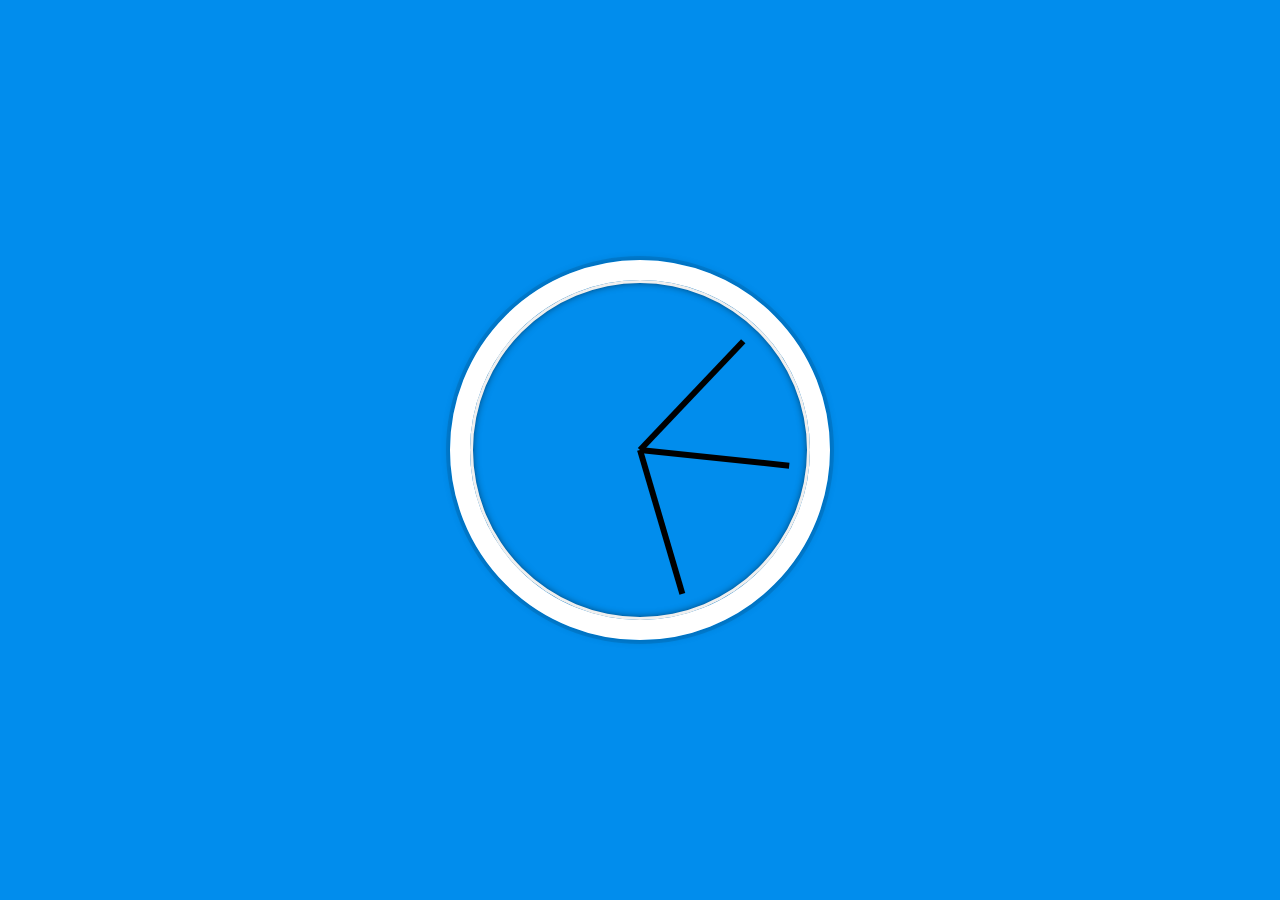
<file: clock/index.html>
<!DOCTYPE html>
<html lang="en">
  <head>
    <meta charset="UTF-8" />
    <title>clock</title>
    <link rel="icon" href="https://fav.farm/✅" />

    <link rel="stylesheet" href="style.css" />
    <script src="app.js" defer></script>
  </head>
  <body>
    <div class="clock">
      <div class="clock-face">
        <div class="hand hour-hand"></div>
        <div class="hand min-hand"></div>
        <div class="hand second-hand"></div>
      </div>
    </div>
  </body>
</html>
</file>
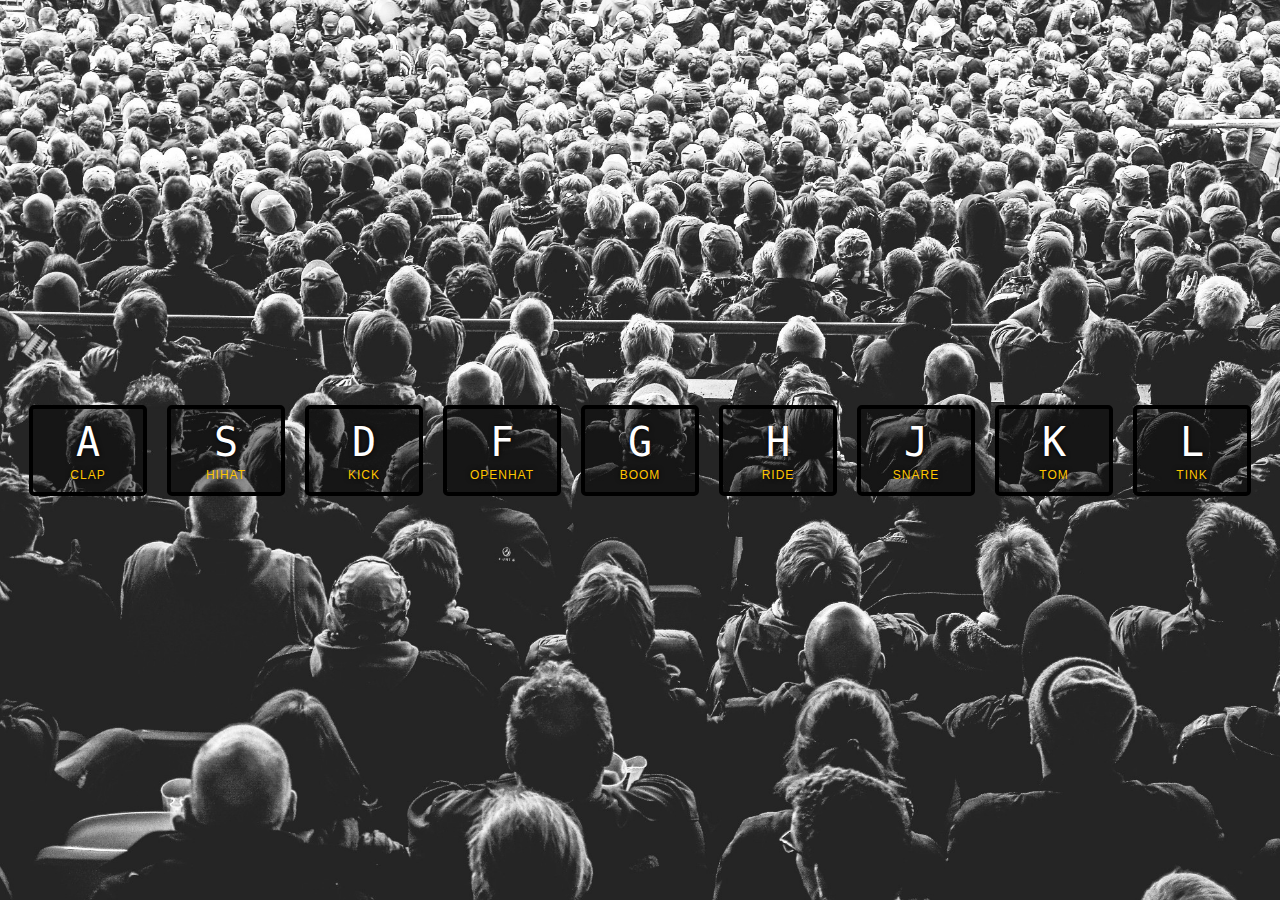
<file: drum-kit/index.html>
<!DOCTYPE html>
<html lang="en">
  <head>
    <meta charset="UTF-8" />
    <meta name="viewport" content="width=device-width, initial-scale=1.0" />
    <title>Drum Kit</title>

    <link rel="stylesheet" href="style.css" />
    <script src="app.js" defer></script>
  </head>
  <body>
    <div class="keys">
      <div data-key="65" class="key">
        <kbd>A</kbd>
        <span class="sound">clap</span>
      </div>
      <div data-key="83" class="key">
        <kbd>S</kbd>
        <span class="sound">hihat</span>
      </div>
      <div data-key="68" class="key">
        <kbd>D</kbd>
        <span class="sound">kick</span>
      </div>
      <div data-key="70" class="key">
        <kbd>F</kbd>
        <span class="sound">openhat</span>
      </div>
      <div data-key="71" class="key">
        <kbd>G</kbd>
        <span class="sound">boom</span>
      </div>
      <div data-key="72" class="key">
        <kbd>H</kbd>
        <span class="sound">ride</span>
      </div>
      <div data-key="74" class="key">
        <kbd>J</kbd>
        <span class="sound">snare</span>
      </div>
      <div data-key="75" class="key">
        <kbd>K</kbd>
        <span class="sound">tom</span>
      </div>
      <div data-key="76" class="key">
        <kbd>L</kbd>
        <span class="sound">tink</span>
      </div>
    </div>

    <audio data-key="65" src="assets/clap.wav"></audio>
    <audio data-key="83" src="assets/hihat.wav"></audio>
    <audio data-key="68" src="assets/kick.wav"></audio>
    <audio data-key="70" src="assets/openhat.wav"></audio>
    <audio data-key="71" src="assets/boom.wav"></audio>
    <audio data-key="72" src="assets/ride.wav"></audio>
    <audio data-key="74" src="assets/snare.wav"></audio>
    <audio data-key="75" src="assets/tom.wav"></audio>
    <audio data-key="76" src="assets/tink.wav"></audio>
  </body>
</html>
</file>
<file: clock/style.css>
html {
  background: #018ded url(https://unsplash.it/1500/1000?image=881&blur=5);
  background-size: cover;
  font-family: "helvetica neue";
  text-align: center;
  font-size: 10px;
}

body {
  margin: 0;
  font-size: 2rem;
  display: flex;
  flex: 1;
  min-height: 100vh;
  align-items: center;
}

.clock {
  width: 30rem;
  height: 30rem;
  border: 20px solid white;
  border-radius: 50%;
  margin: 50px auto;
  position: relative;
  padding: 2rem;
  box-shadow: 0 0 0 4px rgba(0, 0, 0, 0.1), inset 0 0 0 3px #efefef, inset 0 0 10px black, 0 0 10px rgba(0, 0, 0, 0.2);
}

.clock-face {
  position: relative;
  width: 100%;
  height: 100%;
  transform: translateY(-3px); /* account for the height of the clock hands */
}

.hand {
  width: 50%;
  height: 6px;
  background: black;
  position: absolute;
  top: 50%;
  transform-origin: 100%;
  transform: rotate(90deg);
  transition: all 0.05s;
  transition-timing-function: cubic-bezier(0.1, 2.7, 0.58, 1);
}
</file>
<file: drum-kit/style.css>
body,
html {
  margin: 0;
  padding: 0;
  font-family: sans-serif;
  font-size: 10px;
}

body {
  background: url("./assets/background.jpg") bottom center;
  background-size: cover;
}

.keys {
  min-height: 100vh;
  display: flex;
  align-items: center;
  justify-content: center;
}

.key {
  border: 0.4rem solid black;
  border-radius: 0.5rem;
  margin: 1rem;
  font-size: 1.5rem;
  padding: 1rem 0.5rem;
  transition: all 0.07s ease;
  width: 10rem;
  text-align: center;
  color: white;
  background: rgba(0, 0, 0, 0.4);
  text-shadow: 0 0 0.5rem black;
}

.playing {
  transform: scale(1.1);
  border-color: #ffc600;
  box-shadow: 0 0 1rem #ffc600;
}

kbd {
  display: block;
  font-size: 4rem;
}

.sound {
  font-size: 1.2rem;
  text-transform: uppercase;
  letter-spacing: 0.1rem;
  color: #ffc600;
}
</file>
